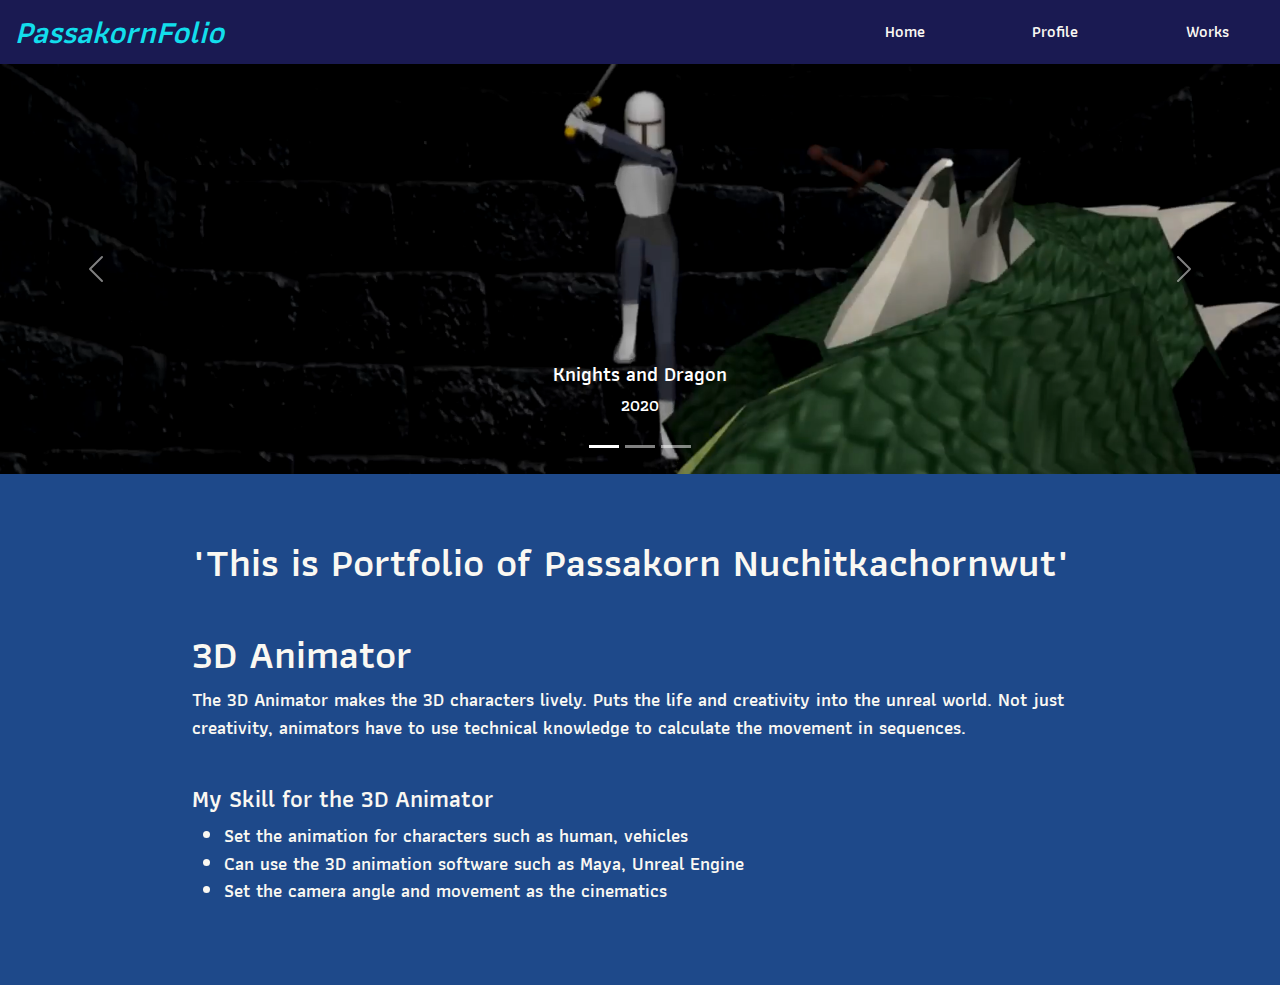
<file: index.html>
<html lang="en">
<head>
    <meta charset="UTF-8">
    <meta http-equiv="X-UA-Compatible" content="IE=edge">
    <meta name="viewport" content="width=device-width, initial-scale=1.0">
    <link rel="stylesheet" href="bootstrap/css/bootstrap.min.css">
    <link rel="stylesheet" href="style.css">
    <title>Home</title>
</head>
<body>
  <nav id="myNavbar">
    <div id="navTitle">PassakornFolio</div>
    <div class="burger" onclick="toggleMenu()">
        <div></div>
        <div></div>
        <div></div>
    </div>
    <a href="index.html"><div class="nav-item">Home</div></a>
    <a href="profile.html"><div class="nav-item">Profile</div></a>
    <a href="works.html"><div class="nav-item">Works</div></a>
  </nav>
  <div class="dropmenu">
      <a href="index.html"><div class="nav-item-drop">Home</div></a>
      <a href="profile.html"><div class="nav-item-drop">Profile</div></a>
      <a href="works.html"><div class="nav-item-drop">Works</div></a>
  </div>
    <!-- Carousel -->
  <div id="carousel-IT" class="carousel slide" data-bs-ride="carousel">
    <ol class="carousel-indicators">
      <li data-bs-target="#carousel-IT" data-bs-slide-to="0" class="active"></li>
      <li data-bs-target="#carousel-IT" data-bs-slide-to="1" class="disabled"></li>
      <li data-bs-target="#carousel-IT" data-bs-slide-to="2" class="disabled"></li>
    </ol>
    <div class="carousel-inner">
      <div class="carousel-item active">
        <img src="./img/001.png" class="d-block w-100 mhover" alt="Knights and Dragon" onclick="goToWork('work1')">
        <div class="carousel-caption d-none d-md-block">
          <h5>Knights and Dragon</h5>
          <p>2020</p>
        </div>
      </div>
      <div class="carousel-item">
        <img src="./img/002.png" class="d-block w-100 mhover" alt="Covid-19" onclick="goToWork('work2')">
        <div class="carousel-caption d-none d-md-block">
          <h5>Covid-19</h5>
          <p>2020</p>
        </div>
      </div>
      <div class="carousel-item">
        <img src="./img/003.png" class="d-block w-100 mhover" alt="Scorpion Car" onclick="goToWork('work3')">
        <div class="carousel-caption d-none d-md-block">
          <h5>Scorpion Car</h5>
          <p>2020</p>
        </div>
      </div>
    </div>
    <a class="carousel-control-prev" href="#carousel-IT" role="button" data-bs-slide="prev">
      <span class="carousel-control-prev-icon" aria-hidden="true"></span>
      <span class="visually-hidden">Previous</span>
    </a>
    <a class="carousel-control-next" href="#carousel-IT" role="button" data-bs-slide="next">
      <span class="carousel-control-next-icon" aria-hidden="true"></span>
      <span class="visually-hidden">Next</span>
    </a>
  </div>
  <!--  -->
  <div class="info-container">
    <div class="slide-hit-anim">
      <h1>"This is Portfolio of Passakorn Nuchitkachornwut"</h1>
    </div>
    <div class="dummy">
      <h1>"This is Portfolio of Passakorn Nuchitkachornwut"</h1>
    </div>
    <div  class="scroll">
        <h1>3D Animator</h1>
        <p>The 3D Animator makes the 3D characters lively. Puts the life and creativity into the unreal world. Not just creativity, animators have to use technical knowledge to calculate the movement in sequences.</p>
        <br>
        <h4>My Skill for the 3D Animator</h4>
        <ul>
            <li>Set the animation for characters such as human, vehicles</li>
            <li>Can use the 3D animation software such as Maya, Unreal Engine</li>
            <li>Set the camera angle and movement as the cinematics</li>
        </ul>
    </div>
  </div>
</body>
<script src="bootstrap/js/bootstrap.min.js"></script>
<script src="script.js"></script>
</html>
</file>
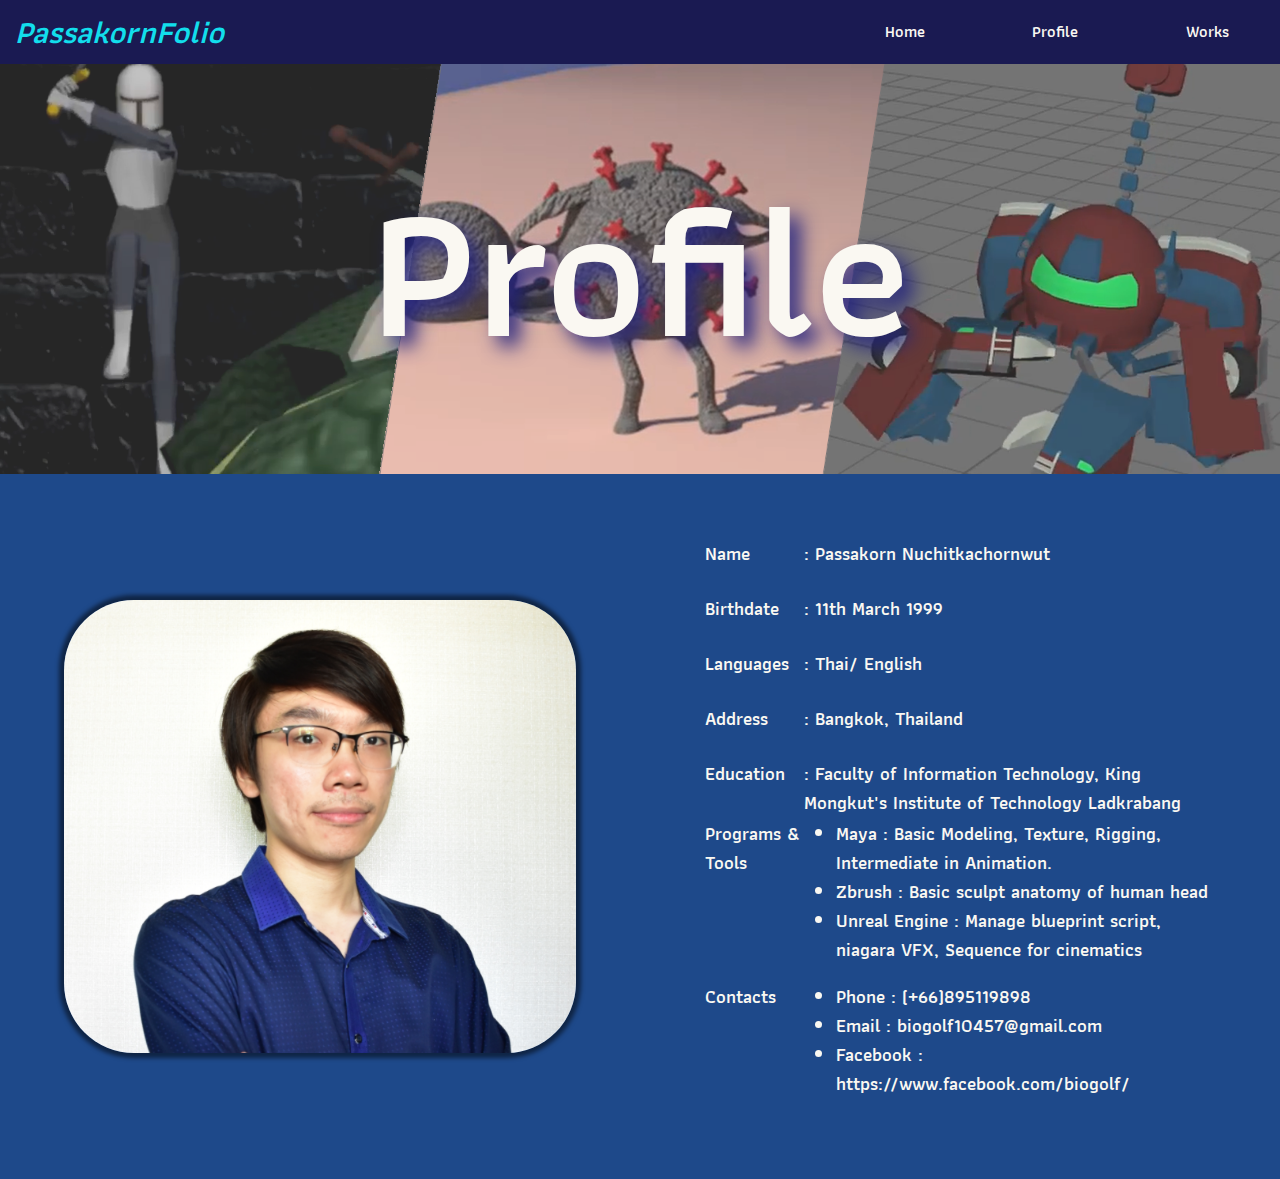
<file: profile.html>
<html lang="en">
<head>
    <meta charset="UTF-8">
    <meta http-equiv="X-UA-Compatible" content="IE=edge">
    <meta name="viewport" content="width=device-width, initial-scale=1.0">
    <link rel="stylesheet" href="bootstrap/css/bootstrap.min.css">
    <link rel="stylesheet" href="style.css">
    <title>Profiles</title>
</head>
<body>
    <nav id="myNavbar">
        <div id="navTitle">PassakornFolio</div>
        <div class="burger" onclick="toggleMenu()">
            <div></div>
            <div></div>
            <div></div>
        </div>
        <a href="index.html"><div class="nav-item">Home</div></a>
        <a href="profile.html"><div class="nav-item">Profile</div></a>
        <a href="works.html"><div class="nav-item">Works</div></a>
    </nav>
    <div class="dropmenu">
        <a href="index.html"><div class="nav-item-drop">Home</div></a>
        <a href="profile.html"><div class="nav-item-drop">Profile</div></a>
        <a href="works.html"><div class="nav-item-drop">Works</div></a>
    </div>
    <div class="headTitle">
        <img src="img/head.png" alt="head" width="100%">
        <div>Profile</div>
    </div>
    <div class="flex-container profile">
        <div class="scroll">
            <img src="img/profile.PNG" alt="profile" width="100%" class="imgStyle">
        </div>
        <div class="scroll">
            <table>
                <tr>
                    <td>Name</td>
                    <td>: Passakorn Nuchitkachornwut</td>
                </tr>
                <tr>
                    <td>Birthdate</td>
                    <td>: 11th March 1999</td>
                </tr>
                <tr>
                    <td>Languages</td>
                    <td>: Thai/ English</td>
                </tr>
                <tr>
                    <td>Address</td>
                    <td>: Bangkok, Thailand</td>
                </tr>
                <tr>
                    <td>Education</td>
                    <td>: Faculty of Information Technology, King Mongkut's Institute of Technology Ladkrabang</td>
                </tr>
                <tr>
                    <td>Programs & Tools</td>
                    <td>
                        <ul>
                            <li>Maya : Basic Modeling, Texture, Rigging, Intermediate in Animation.</li>
                            <li>Zbrush : Basic sculpt anatomy of human head</li>
                            <li>Unreal Engine : Manage blueprint script, niagara VFX, Sequence for cinematics</li>
                        </ul>
                    </td>
                </tr>
                <tr>
                    <td>Contacts</td>
                    <td>
                        <ul>
                            <li>Phone : (+66)895119898</li>
                            <li>Email : biogolf10457@gmail.com</li>
                            <li>Facebook : https://www.facebook.com/biogolf/</li>
                        </ul>
                    </td>
                </tr>
            </table>
        </div>
    </div>
</body>
<script src="script.js"></script>
</html>
</file>
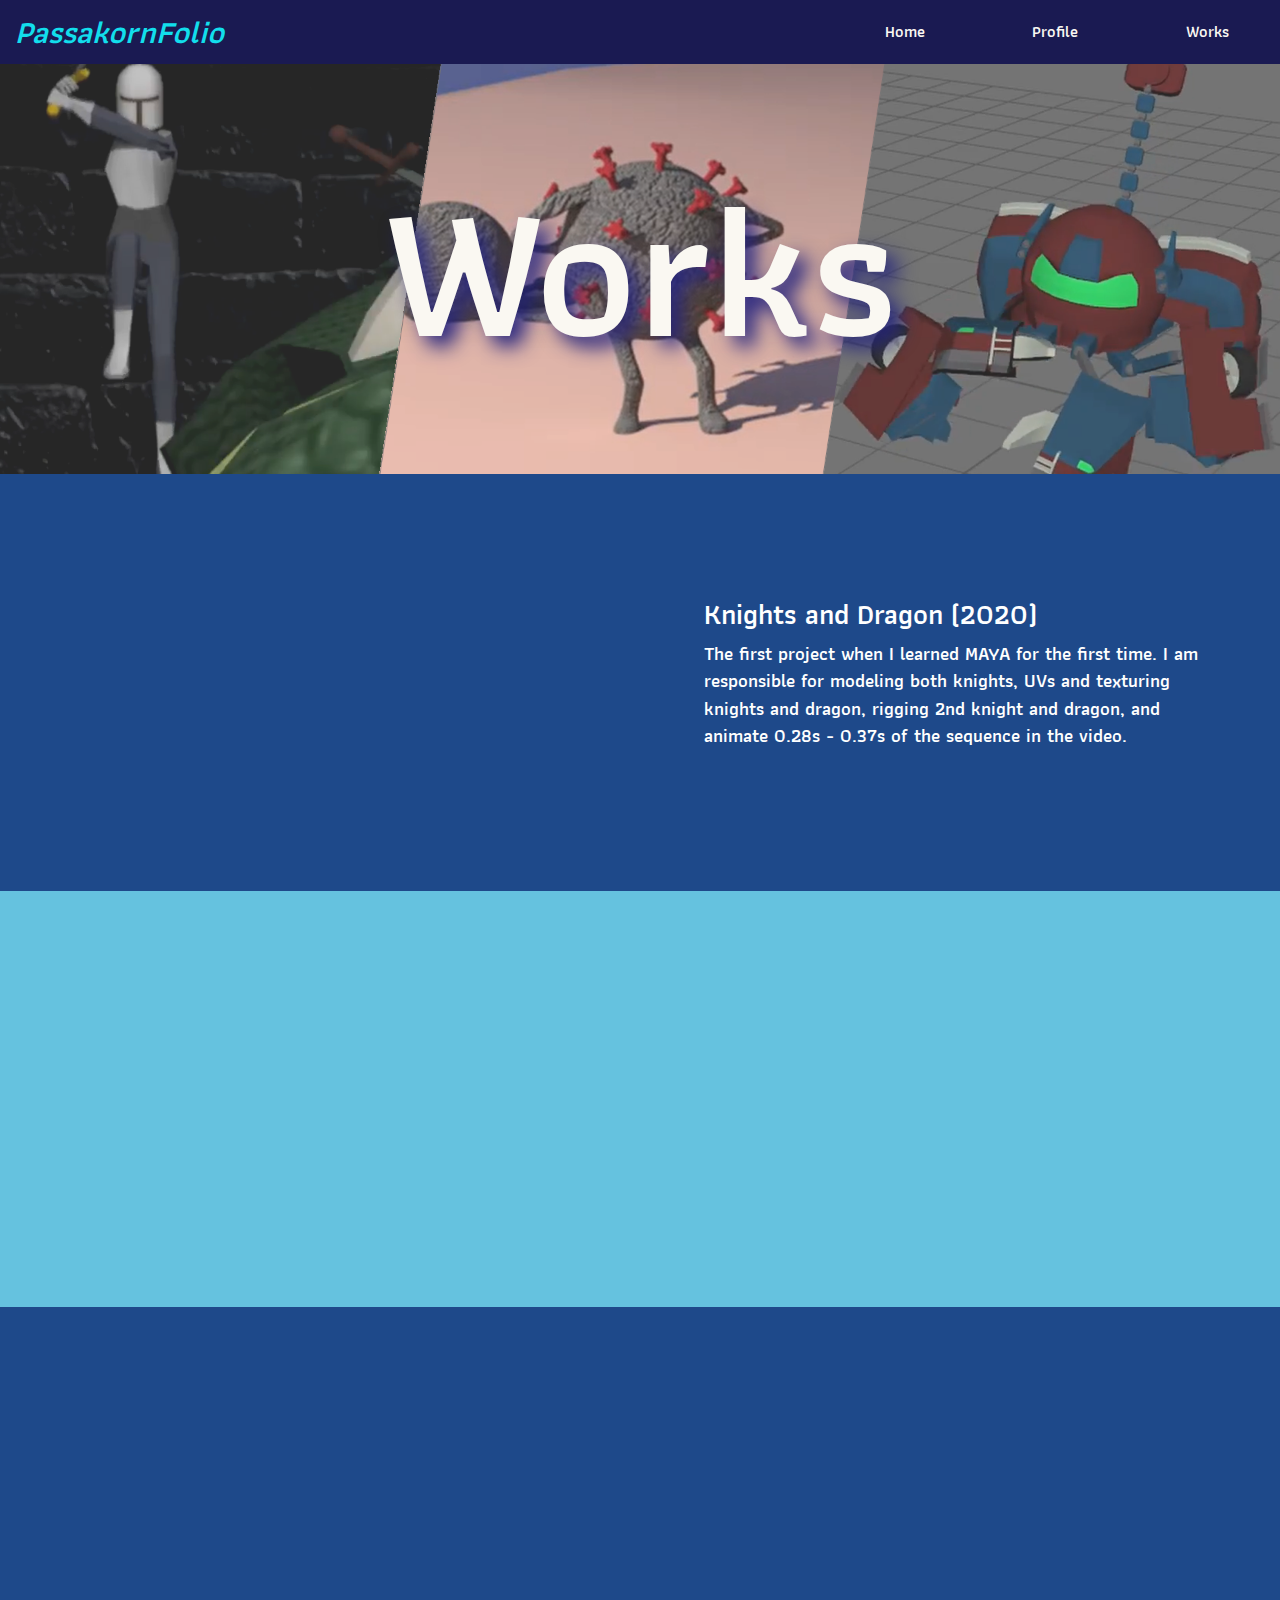
<file: works.html>
<html lang="en">
<head>
    <meta charset="UTF-8">
    <meta http-equiv="X-UA-Compatible" content="IE=edge">
    <meta name="viewport" content="width=device-width, initial-scale=1.0">
    <link rel="stylesheet" href="bootstrap/css/bootstrap.min.css">
    <link rel="stylesheet" href="style.css">
    <title>Works</title>
</head>
<body>
    <nav id="myNavbar">
        <div id="navTitle">PassakornFolio</div>
        <div class="burger" onclick="toggleMenu()">
            <div></div>
            <div></div>
            <div></div>
        </div>
        <a href="index.html"><div class="nav-item">Home</div></a>
        <a href="profile.html"><div class="nav-item">Profile</div></a>
        <a href="works.html"><div class="nav-item">Works</div></a>
    </nav>
    <div class="dropmenu">
        <a href="index.html"><div class="nav-item-drop">Home</div></a>
        <a href="profile.html"><div class="nav-item-drop">Profile</div></a>
        <a href="works.html"><div class="nav-item-drop">Works</div></a>
    </div>
    <div class="headTitle">
        <img src="img/head.png" alt="head" width="100%">
        <div>Works</div> 
    </div>
    <div class="flex-container" id="work1">
        <div class="scroll">
            <iframe src="https://drive.google.com/file/d/1rZh--P8HaI9_L3-XzDGXGK4SDYrOZ1R1/preview" width="100%" height="250" allowfullscreen="true"></iframe>
        </div>
        <div class="scroll">
            <h3>Knights and Dragon (2020)</h3>
            <p>The first project when I learned MAYA for the first time. I am responsible for modeling both knights, UVs and texturing knights and dragon, rigging 2nd knight and dragon, and animate 0.28s - 0.37s of the sequence in the video.</p>
        </div>
    </div>
    <div class="flex-container" id="work2">
        <div class="swap scroll">
            <iframe src="https://www.facebook.com/plugins/video.php?height=314&href=https%3A%2F%2Fwww.facebook.com%2Fbiogolf%2Fvideos%2F3241970292532884%2F&show_text=false&width=560" width="100%" height="314" style="border:none;overflow:hidden" scrolling="no" frameborder="0" allowfullscreen="true" allow="autoplay; clipboard-write; encrypted-media; picture-in-picture; web-share" allowFullScreen="true"></iframe>
        </div>
        <div class="scroll">
            <h3>Covid-19 (2020)</h3>
            <p>The second project when I learned MAYA. I did all of it except sound and hands model</p>
        </div>
    </div>
    <div class="flex-container" id="work3">
        <div class="scroll">
            <iframe src="https://drive.google.com/file/d/1JU8Qi9N6Y2zSCftUrc2t0TvqP2bS4S85/preview" width="100%" height="250" allowfullscreen="true"></iframe>
        </div>
        <div class="scroll">
            <h3>Scorpion Car (2020)</h3>
            <p>The third project when I learned MAYA again. Learning more rigging and using script for make rig.</p>
        </div>
    </div>
</body>
<script src="script.js"></script>
</html>
</file>
<file: style.css>
@font-face {
    font-family: Athiti;
    src: url(Font/Athiti/Athiti-SemiBold.ttf);
  }

body{
    margin: 0;
    padding: 0;
    font-family: 'Athiti';
    background-color: rgb(26, 26, 82);
    color: rgb(250, 248, 242);
    transition: .5s;
    overflow-x: hidden;
}

#myNavbar{
    position: relative;
    text-align: right;
}
#navTitle{
    position: absolute;
    top: 50%;
    left: 15px;
    transform: translateY(-50%);
    font-size: 2em;
    color: rgb(18, 222, 236);
    font-style: italic;
}

.burger{
    margin: 6px;
    padding: 6px;
    display: none;
    border: 2px solid rgb(250, 248, 242);
    border-radius: 16px;
}
.burger > div{
    width: 32px;
    height: 4px;
    background-color: rgb(250, 248, 242);
    margin: 6px 0;
    display: block;
}

.carousel,
.carousel-inner,
.carousel-item > img {
  height: 32vw;
}

.carousel-item > img {
  object-fit: cover;
}

.nav-item{
    display: inline-block;
    padding: 20px 4%;
}

.info-container{
    padding: 5% 15% 5% 15%;
    background-color: rgb(30, 73, 138);
    font-size: 1.15em;
}
.info-container > div{
    margin-bottom: 5%;
}
.info-container > div:last-child{
    margin-bottom: 0%;
}

.headTitle{
    margin: 0;
    padding: 0;
    height: 32vw;
    background-color: rgb(255, 255, 255);
    display: flex;
    justify-content: center;
    align-items: center;
    font-size: 15vw;
    position: relative;
    overflow: hidden;
}
.headTitle > img{
    position: absolute;
    opacity: .85;
}
.headTitle > div{
    z-index: 1;
    text-shadow: 10px 10px 20px rgb(33, 33, 126);
}

.flex-container{
    padding: 0;
    margin: 0;
    width: 100%;
    display: flex;
    flex-wrap: wrap;
    justify-content: space-around;
    align-items: center;
}
.flex-container > div{
    width: 45%;
    padding: 5% 2.5%;
    font-size: 1.15em;
}

td{
    vertical-align: top;
    height: 3em;
    font-size: 1.15em;
}

.imgStyle{
    border-radius: 70px;
    box-shadow: 0 0 4px 5px rgba(0, 0, 0, 0.5);
}
.swap{
    order: 99;
}

.flex-container:nth-child(even){
    background-color: rgb(30, 73, 138);
    color: white;
}
.flex-container:nth-child(odd){
    background-color: rgb(101, 194, 223);
    color: black;
}

a { 
    color: inherit; 
    text-decoration: none;
} 

.dropmenu{
    position: absolute;
    right: 0;
    z-index: 99;
    background-color: rgb(48, 88, 199);
    min-width: 25vw;
    overflow-x: hidden;
    border-left: 2px solid rgb(250, 248, 242);
    display: none;
}
.nav-item-drop{
    display: block;
    padding: 10px 15px;
    font-size: 1.15em;
    width: 100%;
    border-bottom: 2px solid rgb(250, 248, 242);
    text-align: right;
}

.button{
    padding: 2% 4%;
    background-color: rgb(236, 141, 17);
    color: black;
    width: fit-content;
    border-radius: 20px;
    transition: .25s;
}
.button:hover{
    background-color: rgb(236, 68, 17);
    color: white;
}

.scroll{
    transition: .5s;
    opacity: 0;
}

.mhover{
    cursor: pointer;
}

.dummy{
    opacity: 0;
}
.slide-hit-anim{
    position: absolute;
    transform: translateX(0%);
    animation-name: '';
    animation-duration: 3s;
    animation-timing-function: ease;
}

iframe{
    border-radius: 25px;
}

@keyframes slide-hit-anim {
  0%   {transform: translateX(300%); animation-timing-function: cubic-bezier(0.27, 0.02, 0.99, 0.29);}
  20%  {transform: translateX(0%); animation-timing-function: cubic-bezier(0, 0.35, 0.41, 0.99);}
  37%  {transform: translateX(150%); animation-timing-function: cubic-bezier(0.27, 0.02, 0.99, 0.29);}
  55%  {transform: translateX(0%); animation-timing-function: cubic-bezier(0, 0.35, 0.41, 0.99);}
  65%  {transform: translateX(100%); animation-timing-function: cubic-bezier(0.27, 0.02, 0.99, 0.29);}
  75%  {transform: translateX(0%); animation-timing-function: cubic-bezier(0, 0.35, 0.41, 0.99);}
  85%  {transform: translateX(50%); animation-timing-function: cubic-bezier(0.27, 0.02, 0.99, 0.29);}
  90% {transform: translateX(0%); animation-timing-function: cubic-bezier(0, 0.35, 0.41, 0.99);}
  95% {transform: translateX(25%); animation-timing-function: cubic-bezier(0.27, 0.02, 0.99, 0.29);}
  100%  {transform: translateX(0%); animation-timing-function: cubic-bezier(0, 0.35, 0.41, 0.99);}
}

@media only screen and (max-width: 576px) {
    .burger{
        display: inline-block;
    }
    .nav-item{
        display: none;
    }
    .swap{
        order: 0;
    }
    .flex-container > div{
        width: 90%;
        font-size: 1em;
        padding: 5% 5%;
    }
    .info-container{
        font-size: 1em;
    }
    .flex-container{
        padding: 5% 0%;
    }
    table{
        font-size: 1.5vw;
    }
}
@media only screen and (min-width: 576px) and (max-width: 991px) {
    .flex-container > div{
        width: 47%;
        font-size: 1em;
        padding: 5% 1.5%;
    }
    .info-container{
        font-size: 1em;
    }
    .profile{
        padding: 5% 0%;
    }
    .profile > div{
        width: 60%;
        padding: 2.5% 5%;
    }
}
</file>
